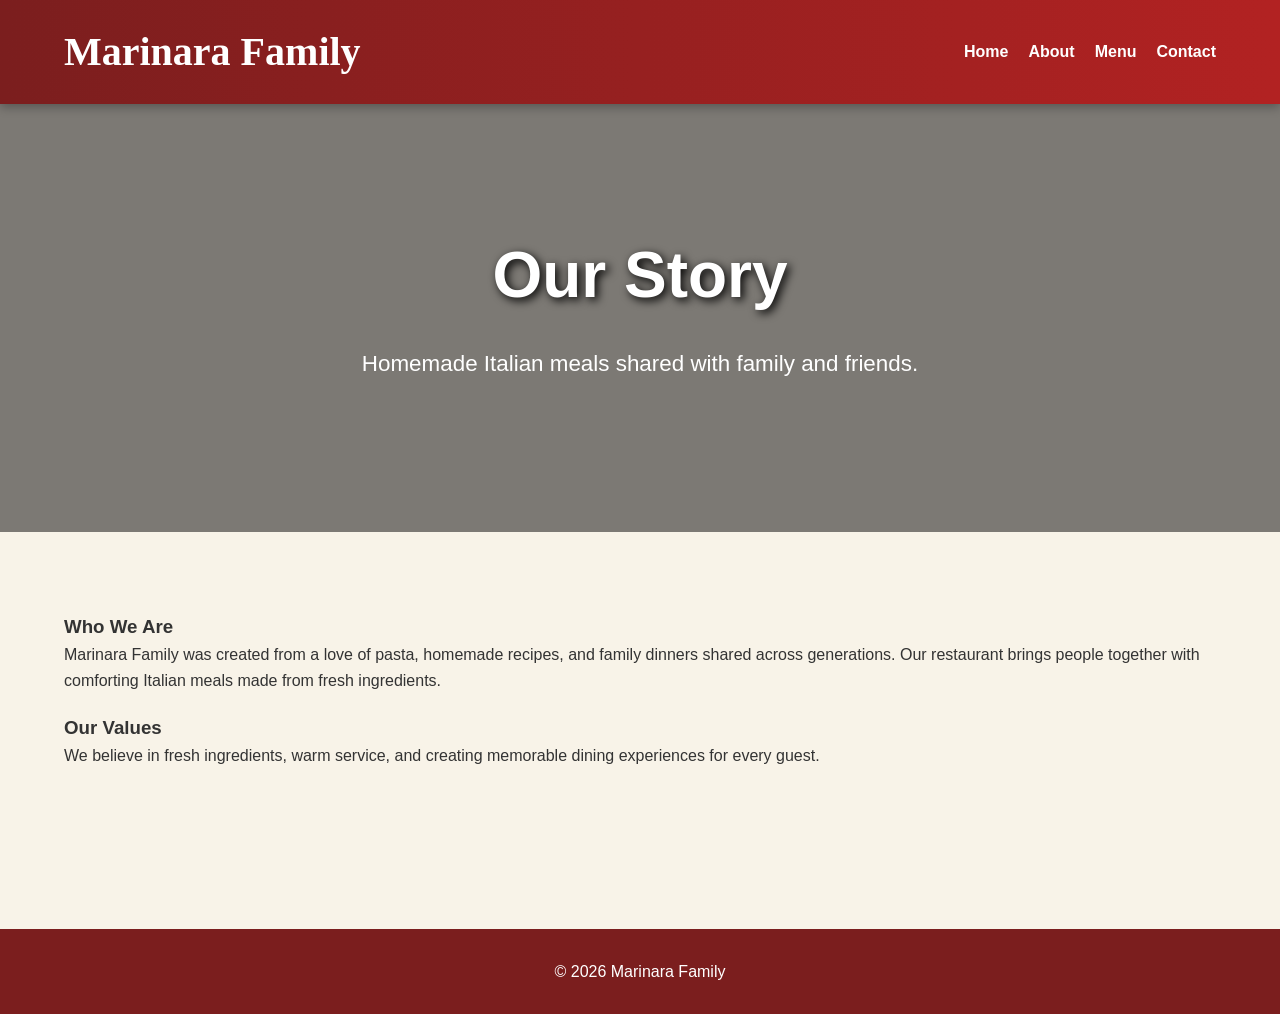
<file: about.html>
<html lang="en">

<head>
    <meta charset="UTF-8">
    <meta name="viewport" content="width=device-width, initial-scale=1.0">

    <title>About - Marinara Family</title>

    <link rel="stylesheet" href="style.css">
</head>

<body>

    <!-- HEADER -->
    <header class="site-header">

        <div class="container nav-container">

            <h1 class="logo">Marinara Family</h1>

            <button id="hamburger" class="hamburger">
                ☰
            </button>

            <nav>
                <ul id="nav-menu" class="nav-menu">
                    <li><a href="index.html">Home</a></li>
                    <li><a href="about.html">About</a></li>
                    <li><a href="menu.html">Menu</a></li>
                    <li><a href="contact.html">Contact</a></li>
                </ul>
            </nav>

        </div>

    </header>

    <!-- HERO -->
    <section class="hero">

        <div class="container">
            <h2>Our Story</h2>
            <p>Homemade Italian meals shared with family and friends.</p>
        </div>

    </section>

    <!-- ABOUT CONTENT -->
    <main class="content-section">

        <div class="container">

            <div class="about-card">

                <h3>Who We Are</h3>

                <p>
                    Marinara Family was created from a love of pasta,
                    homemade recipes, and family dinners shared across generations.
                    Our restaurant brings people together with comforting Italian meals
                    made from fresh ingredients.
                </p>

            </div>

            <div class="about-card">

                <h3>Our Values</h3>

                <p>
                    We believe in fresh ingredients, warm service,
                    and creating memorable dining experiences for every guest.
                </p>

            </div>

        </div>

    </main>

    <!-- FOOTER -->
    <footer class="site-footer">

        <div class="container">
            <p>&copy; 2026 Marinara Family</p>
        </div>

    </footer>

    <script src="script.js"></script>

</body>
</html>
</file>
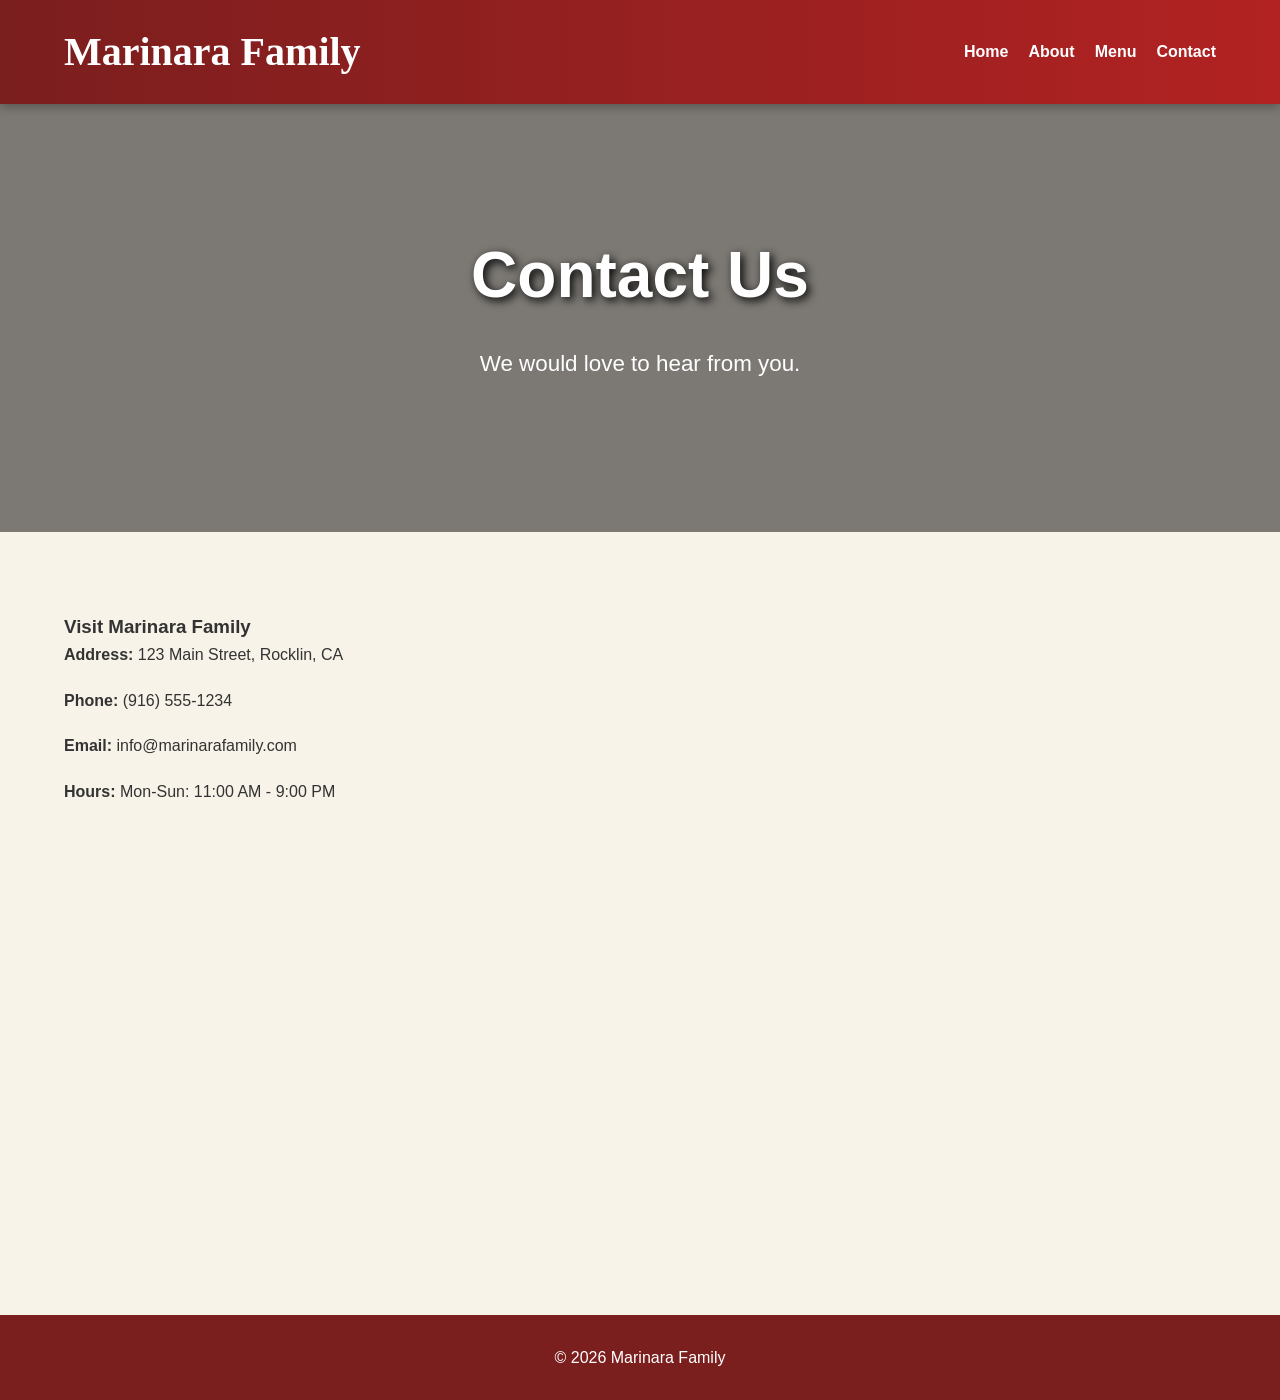
<file: contact.html>
<html lang="en">

<head>
    <meta charset="UTF-8">
    <meta name="viewport" content="width=device-width, initial-scale=1.0">

    <title>Contact - Marinara Family</title>

    <link rel="stylesheet" href="style.css">
</head>

<body>

    <!-- HEADER -->
    <header class="site-header">

        <div class="container nav-container">

            <h1 class="logo">Marinara Family</h1>

            <button id="hamburger" class="hamburger">
                ☰
            </button>

            <nav>
                <ul id="nav-menu" class="nav-menu">
                    <li><a href="index.html">Home</a></li>
                    <li><a href="about.html">About</a></li>
                    <li><a href="menu.html">Menu</a></li>
                    <li><a href="contact.html">Contact</a></li>
                </ul>
            </nav>

        </div>

    </header>

    <!-- HERO -->
    <section class="hero">

        <div class="container">
            <h2>Contact Us</h2>
            <p>We would love to hear from you.</p>
        </div>

    </section>

    <!-- CONTACT SECTION -->
    <main class="content-section">

        <div class="container">

            <div class="contact-card">

                <h3>Visit Marinara Family</h3>

                <p><strong>Address:</strong> 123 Main Street, Rocklin, CA</p>

                <p><strong>Phone:</strong> (916) 555-1234</p>

                <p><strong>Email:</strong> info@marinarafamily.com</p>

                <p><strong>Hours:</strong> Mon-Sun: 11:00 AM - 9:00 PM</p>

            </div>

           <div class="map-container">

    <iframe
        src="https://maps.google.com/maps?q=Rocklin%20CA&t=&z=13&ie=UTF8&iwloc=&output=embed"
        width="100%"
        height="350"
        style="border:0;"
        allowfullscreen=""
        loading="lazy">
    </iframe>

</div>

        </div>

    </main>

    <!-- FOOTER -->
    <footer class="site-footer">

        <div class="container">
            <p>&copy; 2026 Marinara Family</p>
        </div>

    </footer>

    <script src="script.js"></script>

</body>

</html>
</file>
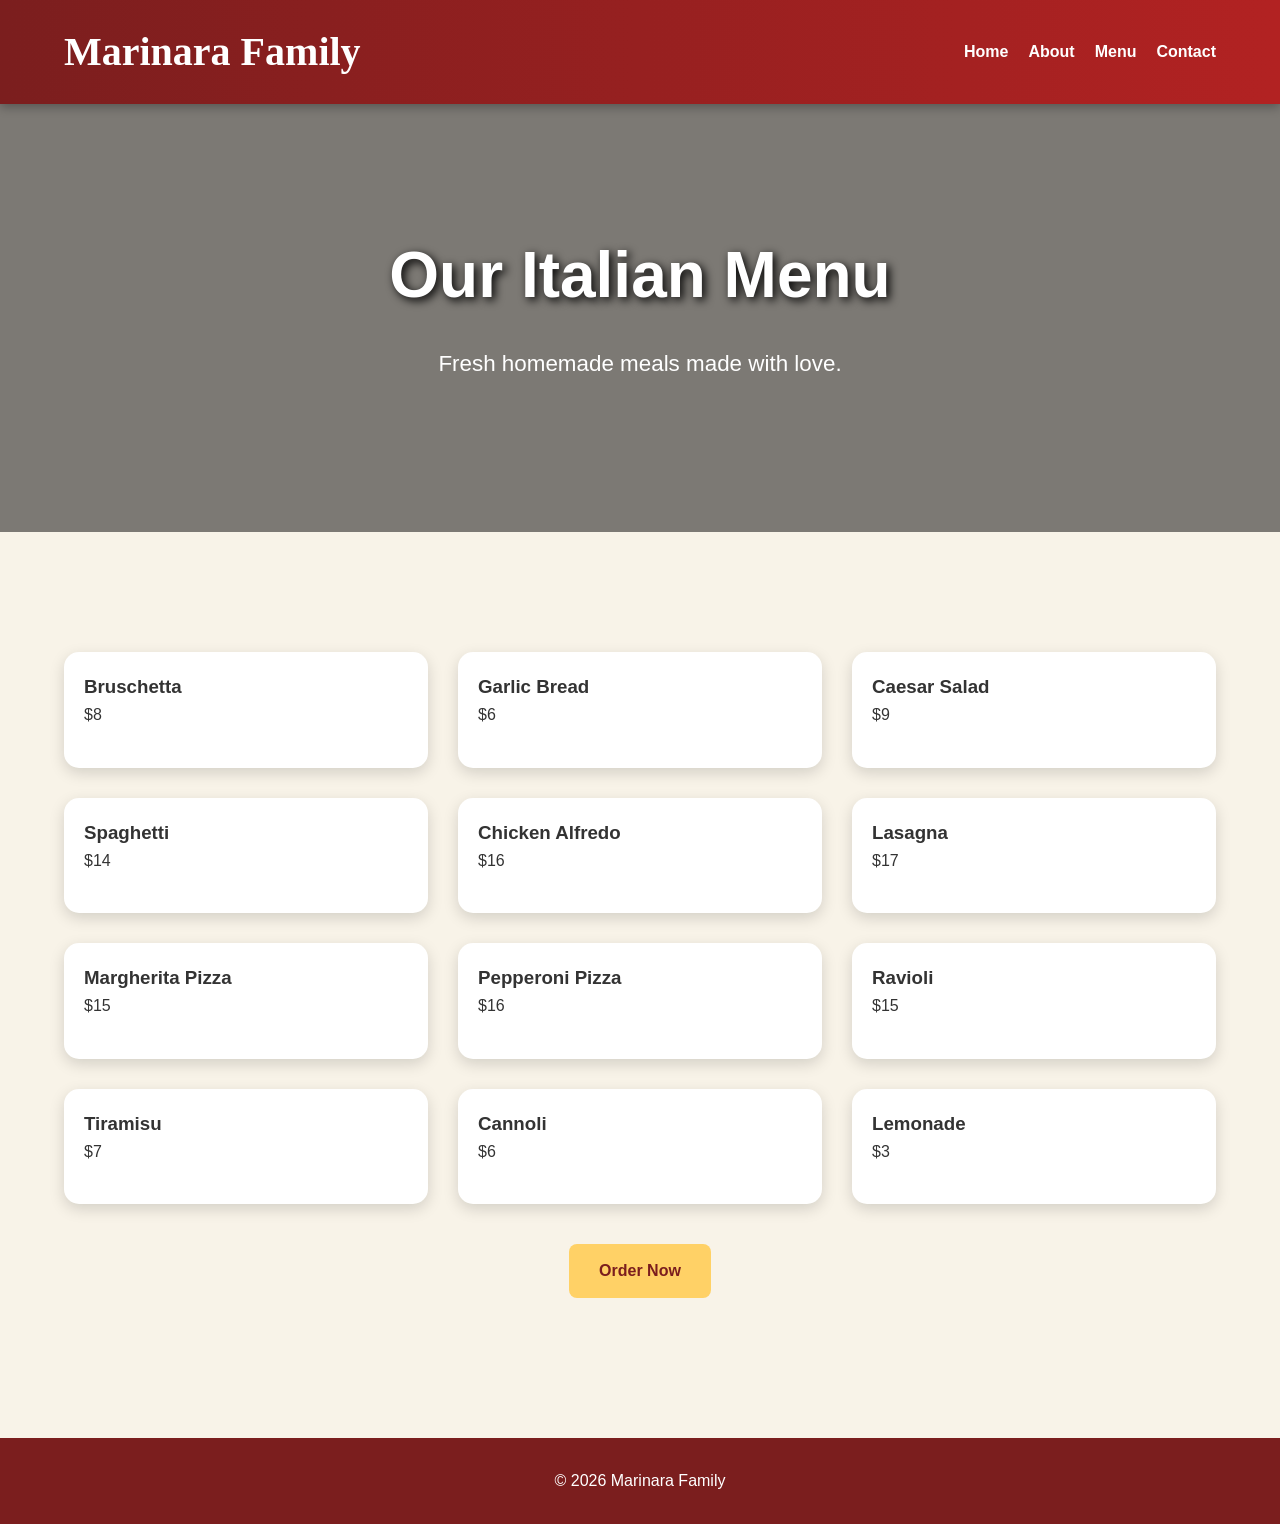
<file: menu.html>
<html lang="en">

<head>
    <meta charset="UTF-8">
    <meta name="viewport" content="width=device-width, initial-scale=1.0">

    <title>Marinara Family - Menu</title>

    <link rel="stylesheet" href="style.css">
</head>

<body>

    <!-- HEADER -->
    <header class="site-header">

        <div class="container nav-container">

            <h1 class="logo">Marinara Family</h1>

            <button id="hamburger" class="hamburger">
                ☰
            </button>

            <nav>
                <ul id="nav-menu" class="nav-menu">
                    <li><a href="index.html">Home</a></li>
                    <li><a href="about.html">About</a></li>
                    <li><a href="menu.html">Menu</a></li>
                    <li><a href="contact.html">Contact</a></li>
                </ul>
            </nav>

        </div>

    </header>

    <!-- HERO -->
    <section class="hero">
        <div class="container">
            <h2>Our Italian Menu</h2>
            <p>Fresh homemade meals made with love.</p>
        </div>
    </section>

    <!-- MENU ITEMS -->
    <main class="content-section">

        <div class="container">

            <div class="grid-3">

                <article class="food-card">
                    <h3>Bruschetta</h3>
                    <p>$8</p>
                </article>

                <article class="food-card">
                    <h3>Garlic Bread</h3>
                    <p>$6</p>
                </article>

                <article class="food-card">
                    <h3>Caesar Salad</h3>
                    <p>$9</p>
                </article>

                <article class="food-card">
                    <h3>Spaghetti</h3>
                    <p>$14</p>
                </article>

                <article class="food-card">
                    <h3>Chicken Alfredo</h3>
                    <p>$16</p>
                </article>

                <article class="food-card">
                    <h3>Lasagna</h3>
                    <p>$17</p>
                </article>

                <article class="food-card">
                    <h3>Margherita Pizza</h3>
                    <p>$15</p>
                </article>

                <article class="food-card">
                    <h3>Pepperoni Pizza</h3>
                    <p>$16</p>
                </article>

                <article class="food-card">
                    <h3>Ravioli</h3>
                    <p>$15</p>
                </article>

                <article class="food-card">
                    <h3>Tiramisu</h3>
                    <p>$7</p>
                </article>

                <article class="food-card">
                    <h3>Cannoli</h3>
                    <p>$6</p>
                </article>

                <article class="food-card">
                    <h3>Lemonade</h3>
                    <p>$3</p>
                </article>

            </div>

            <div style="margin-top: 40px; text-align:center;">

    <a href="https://www.doordash.com"
       target="_blank"
       class="btn primary-btn">
       Order Now
    </a>

</div>

    </main>

    <!-- FOOTER -->
    <footer class="site-footer">

        <div class="container">
            <p>&copy; 2026 Marinara Family</p>
        </div>

    </footer>

    <script src="script.js"></script>

</body>

</html>
</file>
<file: style.css>
/* RESET */

* {
    margin: 0;
    padding: 0;
    box-sizing: border-box;
}

/* BODY */

body {
    font-family: Arial, sans-serif;
    background-color: #f8f3e8;
    color: #333;
    line-height: 1.6;
    scroll-behavior: smooth;
}

/* CONTAINER */

.container {
    width: 90%;
    max-width: 1200px;
    margin: auto;
}

/* HEADER */

.site-header{
    background: linear-gradient(to right, #7b1e1e, #b22222);
    padding: 20px 0;
    position: sticky;
    top: 0;
    z-index: 1000;
    box-shadow: 0 3px 10px rgba(0,0,0,0.3);
}

.nav-container {
    display: flex;
    justify-content: space-between;
    align-items: center;
}

/* LOGO */

.logo{
    color: white;
    font-size: 2.5rem;
    font-family: Georgia, serif;
}

/* NAVIGATION */

.nav-menu {
    display: flex;
    gap: 20px;
    list-style: none;
}

.nav-menu a{
    text-decoration: none;
    color: white;
    font-weight: bold;
    transition: 0.3s;
}

.nav-menu a:hover{
    color: #ffd166;
}

/* HAMBURGER BUTTON */

.hamburger {
    display: none;
    font-size: 28px;
    background: none;
    border: none;
    color: white;
    cursor: pointer;
}

/* HERO SECTION */

.hero {
    text-align: center;
    padding: 120px 20px;

    background-image:
    linear-gradient(
    rgba(0,0,0,0.5),
    rgba(0,0,0,0.5)
    ),
    url("https://images.unsplash.com/photo-1513104890138-7c749659a591");

    background-size: cover;
    background-position: center;

    color: white;
}

.hero h2 {
    font-size: 4rem;
    margin-bottom: 20px;
    text-shadow: 3px 3px 10px black;
}

.hero p {
    font-size: 1.4rem;
    max-width: 700px;
    margin: auto;
    margin-bottom: 30px;
}

/* BUTTON */

.btn {
    display: inline-block;
    padding: 14px 30px;
    text-decoration: none;
    border-radius: 8px;
    font-weight: bold;
    transition: 0.3s;
}

.primary-btn {
    background-color: #ffd166;
    color: #7b1e1e;
}

.primary-btn:hover {
    background-color: white;
    transform: scale(1.05);
}

/* CONTENT */

.content-section {
    padding: 80px 0;
}

.content-section h2 {
    text-align: center;
    margin-bottom: 40px;
    color: #a84b2a;
    font-size: 2rem;
}

.content-section p {
    margin-bottom: 20px;
}

/* GRID LAYOUT */

.grid-3 {
    display: grid;
    grid-template-columns: repeat(3,1fr);
    gap: 25px;
    margin-top: 40px;
}

.grid-3{
    display: grid;
    grid-template-columns: repeat(3,1fr);
    gap: 30px;
    margin-top: 40px;
}

article{
    background: white;
    padding: 20px;
    border-radius: 15px;
    box-shadow: 0 5px 15px rgba(0,0,0,0.15);
    transition: 0.3s;
}

article:hover{
    transform: translateY(-10px);
}

article img{
    width: 100%;
    border-radius: 12px;
}

/* DISH CARDS */

.dish-card {
    background-color: white;
    border-radius: 15px;
    padding: 20px;
    text-align: center;

    box-shadow: 0 4px 12px rgba(0,0,0,0.15);

    transition: transform 0.3s;
}

.dish-card:hover {
    transform: translateY(-8px);
}

.dish-card h3 {
    margin-bottom: 15px;
    color: #a84b2a;
}

/* IMAGES */

.dish-card img {
    width: 100%;
    height: 250px;
    object-fit: cover;

    border-radius: 10px;

    margin-bottom: 15px;
}

/* FOOTER */

.site-footer {
    background-color: #7b1e1e;
    color: white;
    text-align: center;
    padding: 30px;
    margin-top: 60px;
}

/* TABLET RESPONSIVE */

@media (max-width: 1024px) {

    .grid-3 {
        grid-template-columns: repeat(2, 1fr);
    }

}

/* MOBILE RESPONSIVE */

@media (max-width: 768px) {

    .hamburger {
        display: block;
    }

    .nav-menu {
        display: none;
        flex-direction: column;

        background-color: #a84b2a;

        position: absolute;
        top: 70px;
        right: 20px;

        width: 220px;

        padding: 20px;

        border-radius: 10px;
    }

    .nav-menu.active {
        display: flex;
    }

    .hero h2 {
        font-size: 2.5rem;
    }

    .grid-3 {
        grid-template-columns: 1fr;
    }

    .food-card{
    background-color: white;
    padding: 25px;
    border-radius: 12px;
    text-align: center;
    box-shadow: 0 4px 10px rgba(0,0,0,0.1);
    transition: 0.3s;
}

.food-card:hover{
    transform: translateY(-5px);
}

    .contact-card{
    background-color: white;
    padding: 30px;
    border-radius: 12px;
    margin-bottom: 30px;
    box-shadow: 0 4px 10px rgba(0,0,0,0.1);
}

.contact-card h3{
    margin-bottom: 20px;
    color: #a84b2a;
}

.contact-card p{
    margin-bottom: 12px;
}

.map-container iframe{
    border-radius: 12px;
}

    .about-card{
    background-color: white;
    padding: 30px;
    margin-bottom: 30px;
    border-radius: 12px;
    box-shadow: 0 4px 10px rgba(0,0,0,0.1);
}

.about-card h3{
    color: #a84b2a;
    margin-bottom: 15px;
}
    
}
</file>
